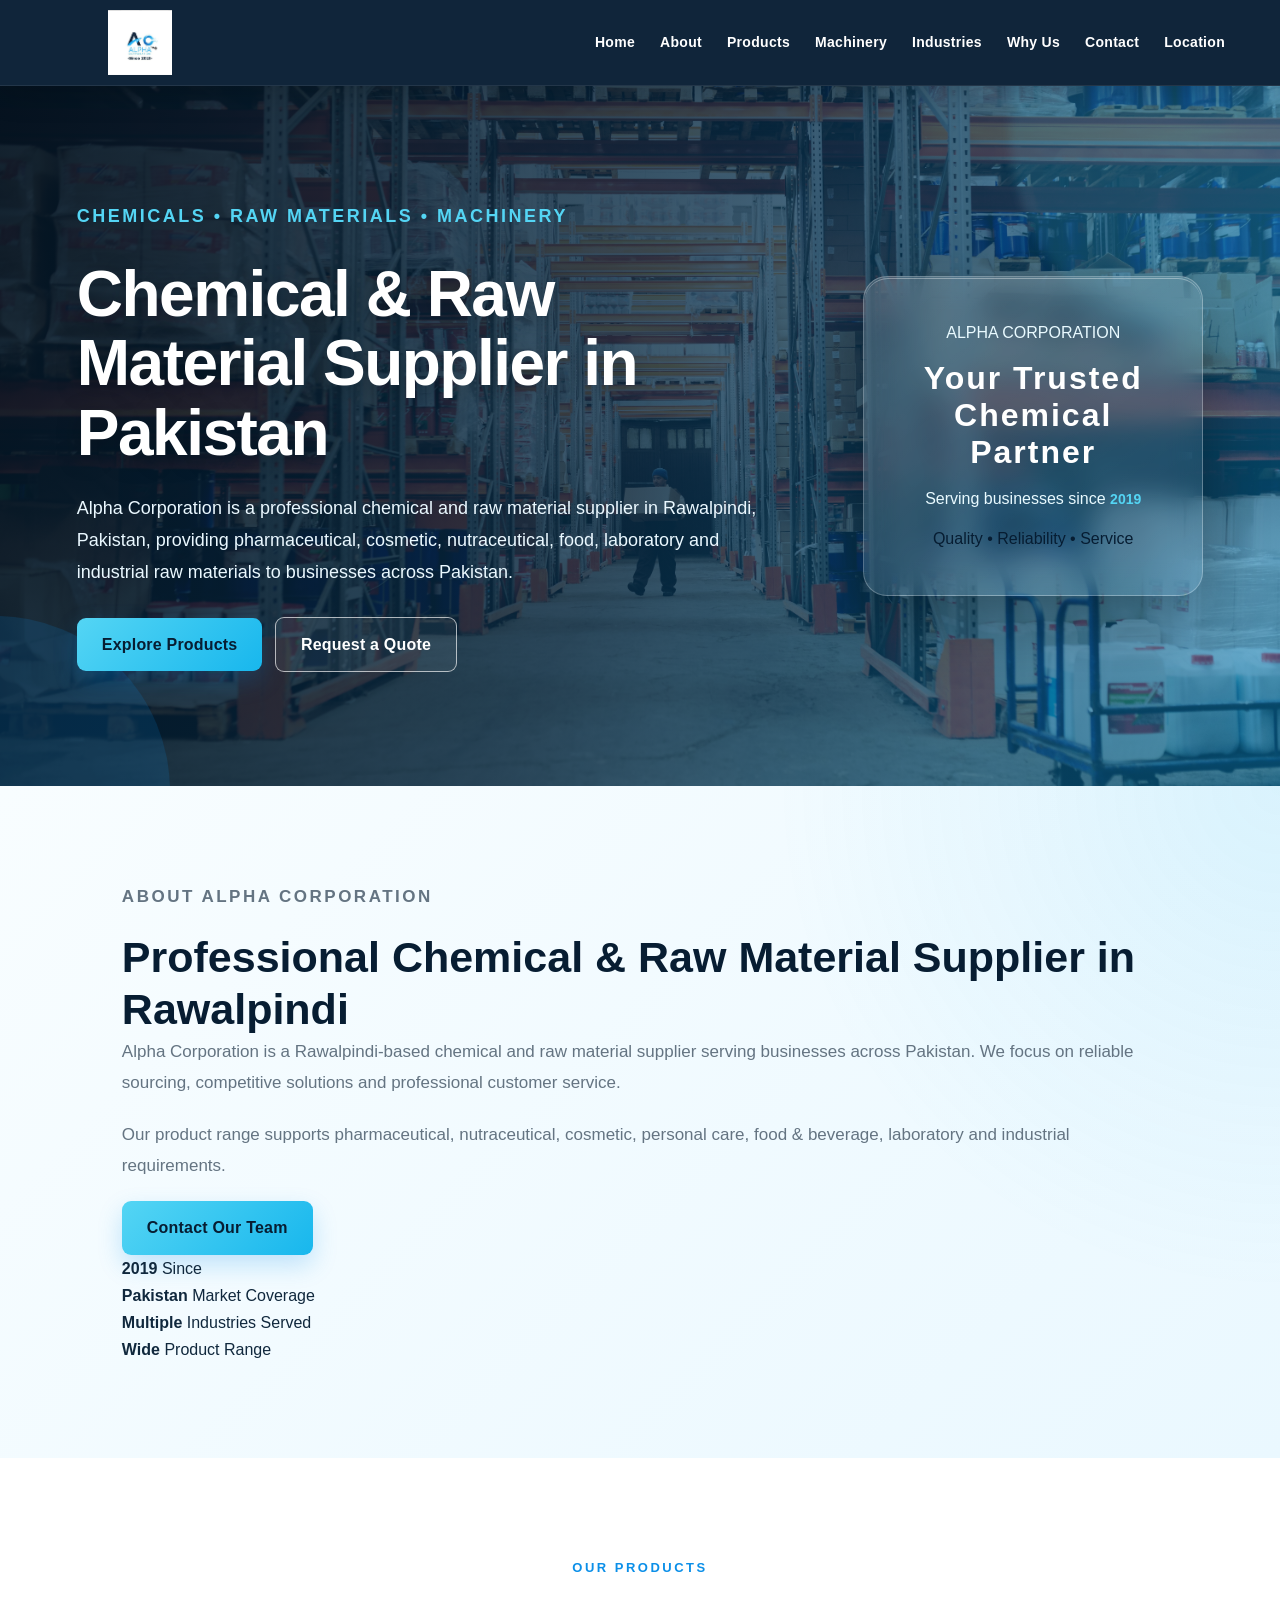
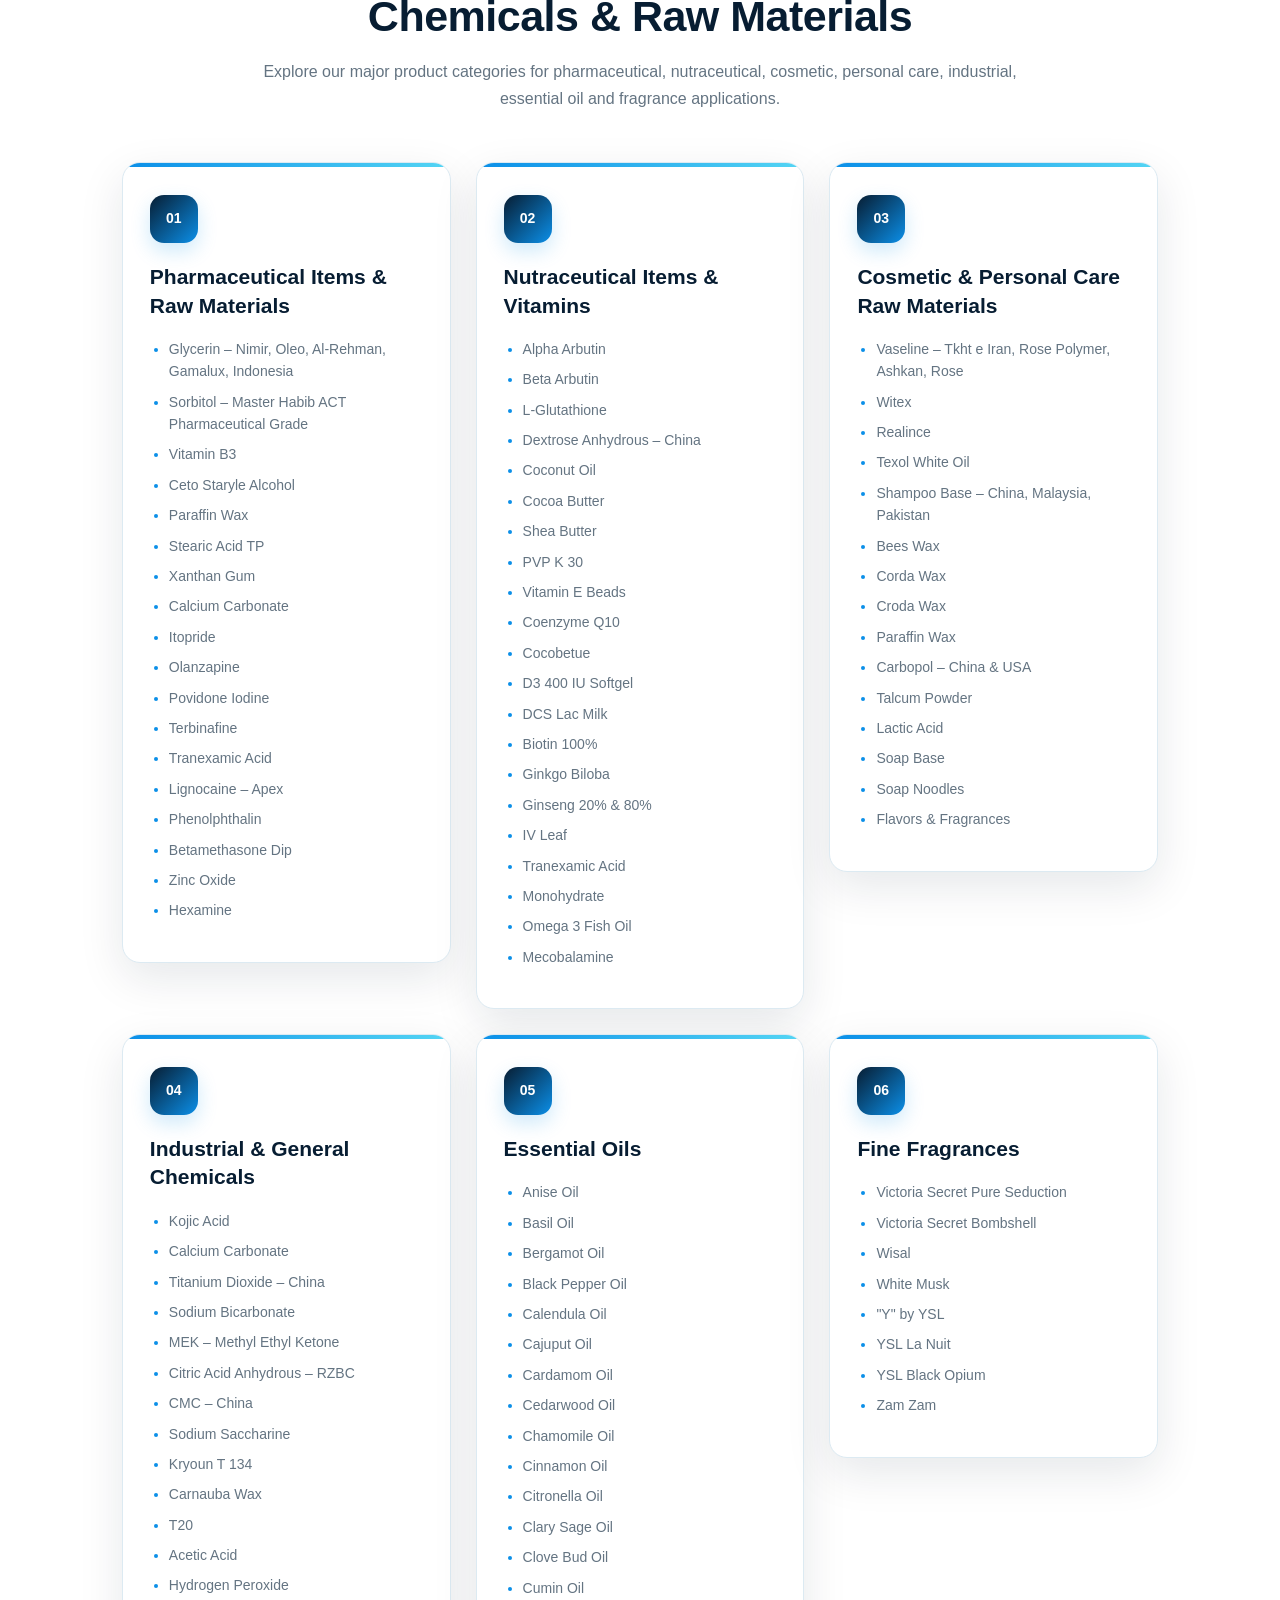
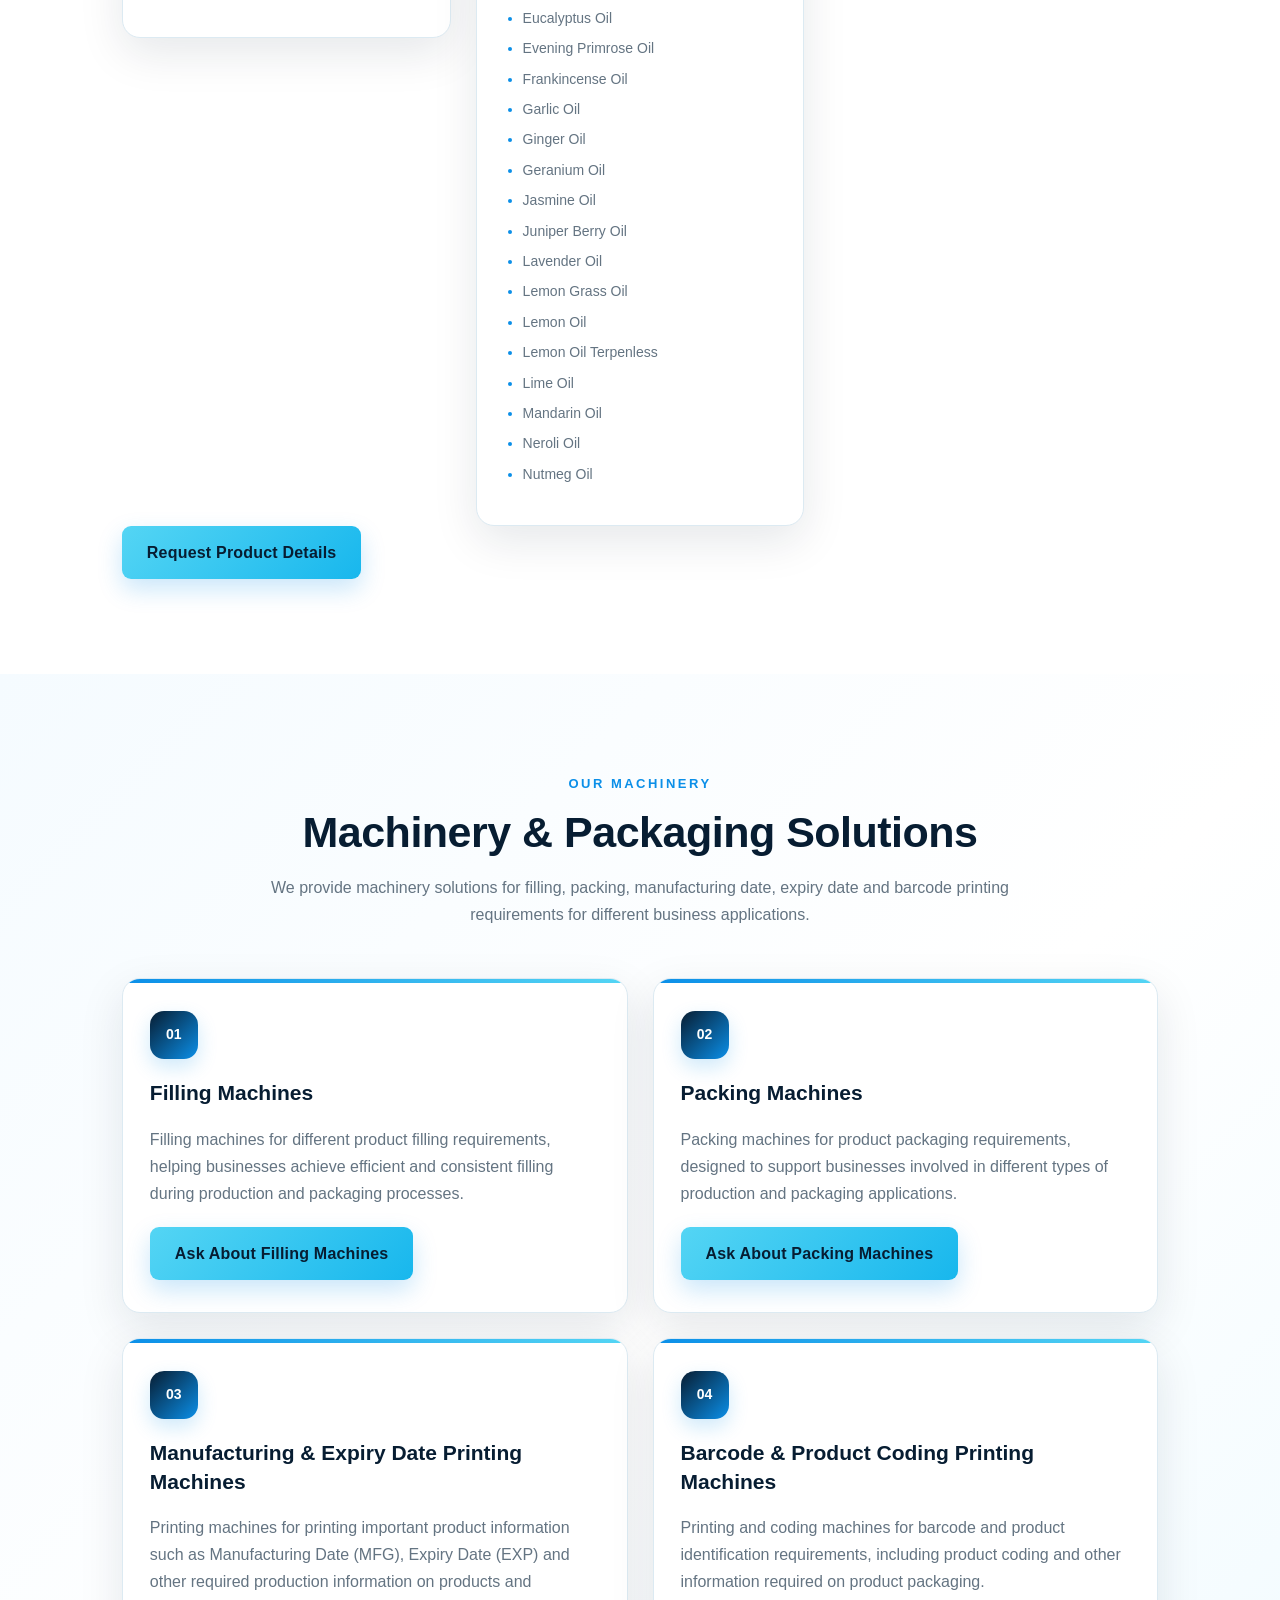
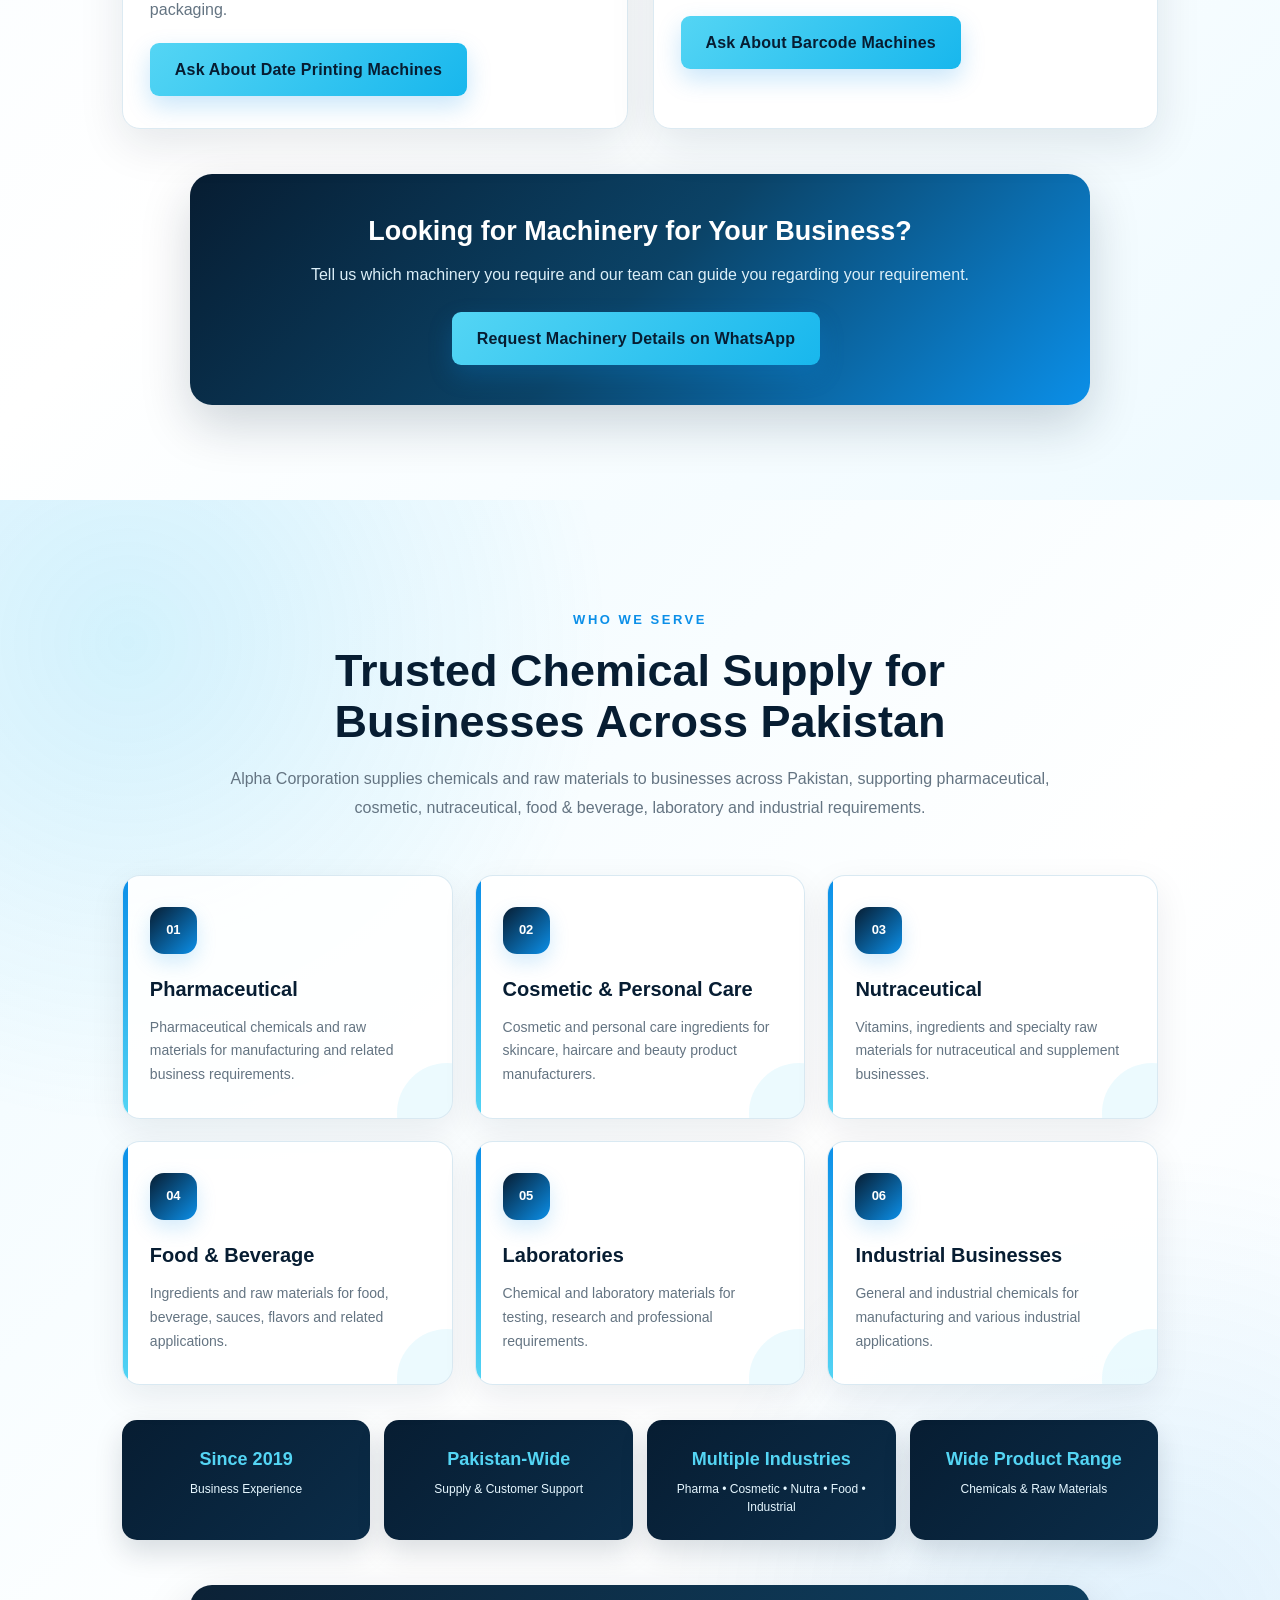
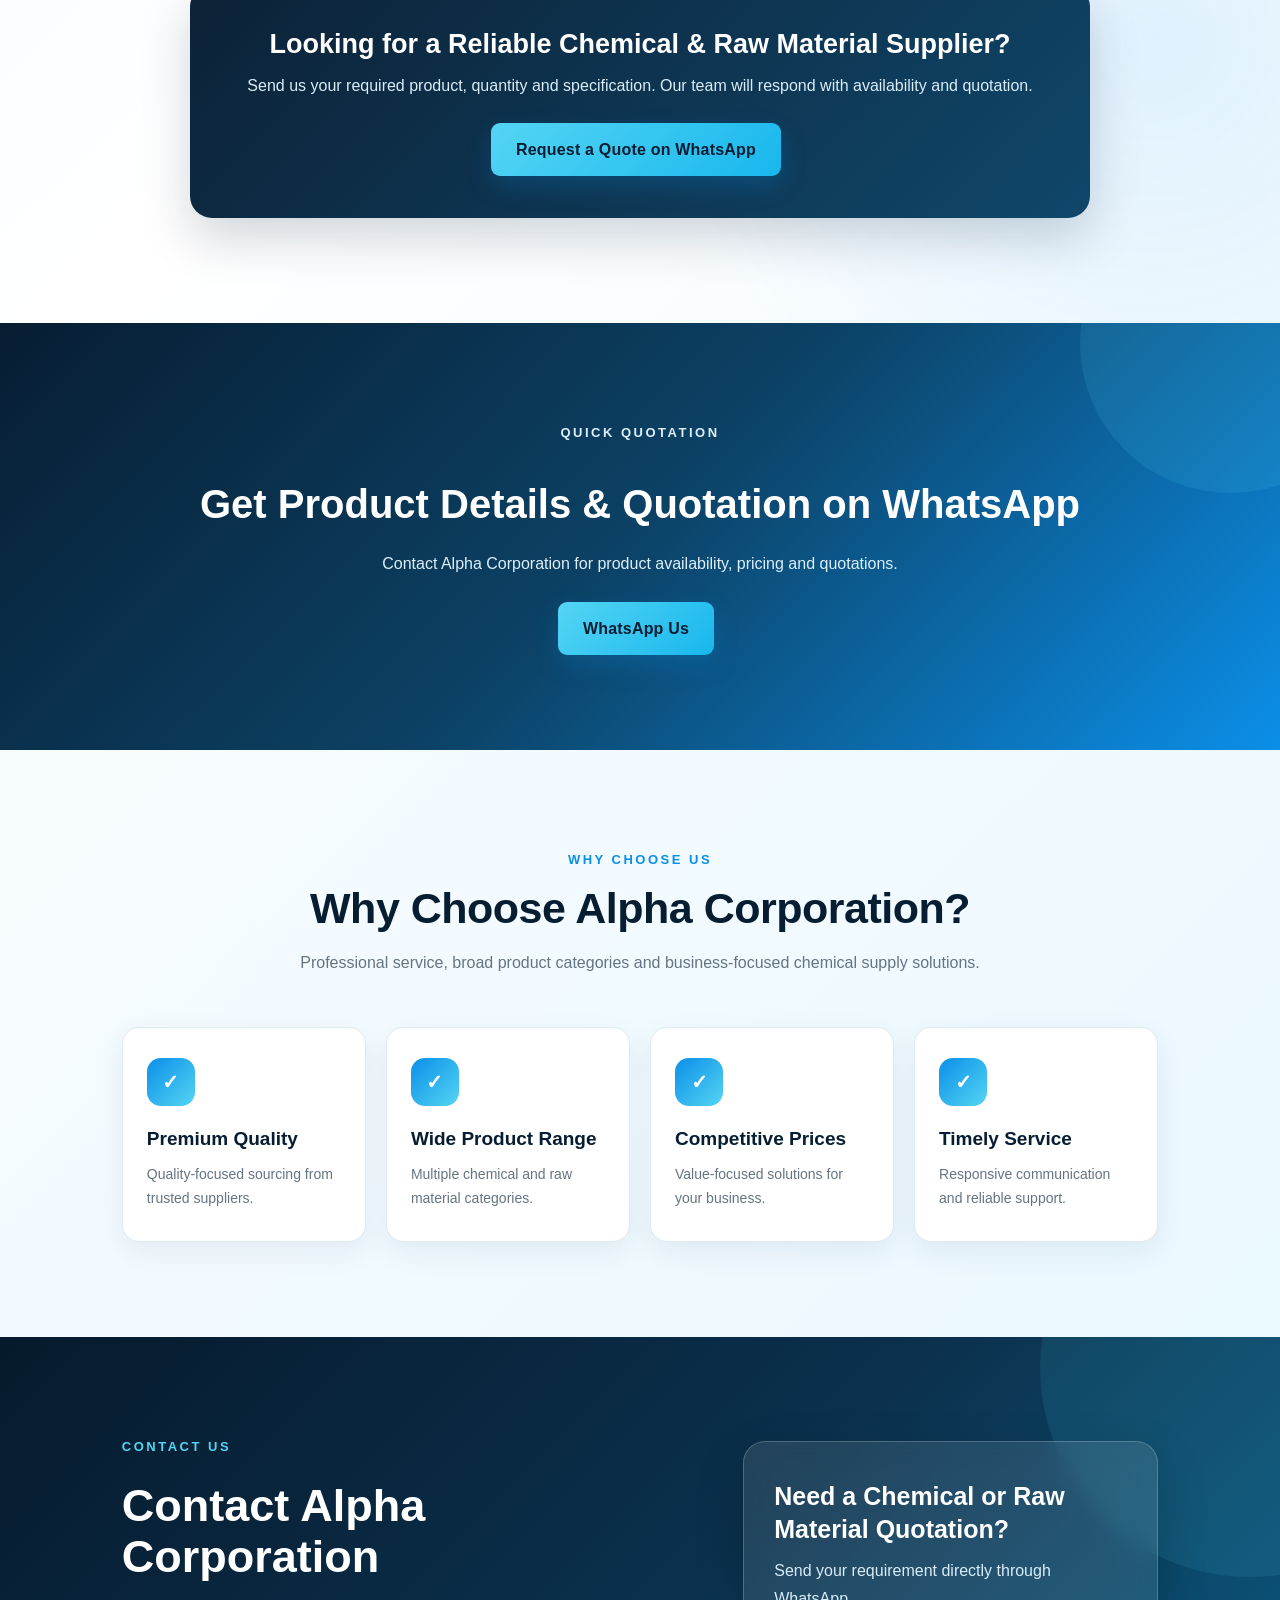
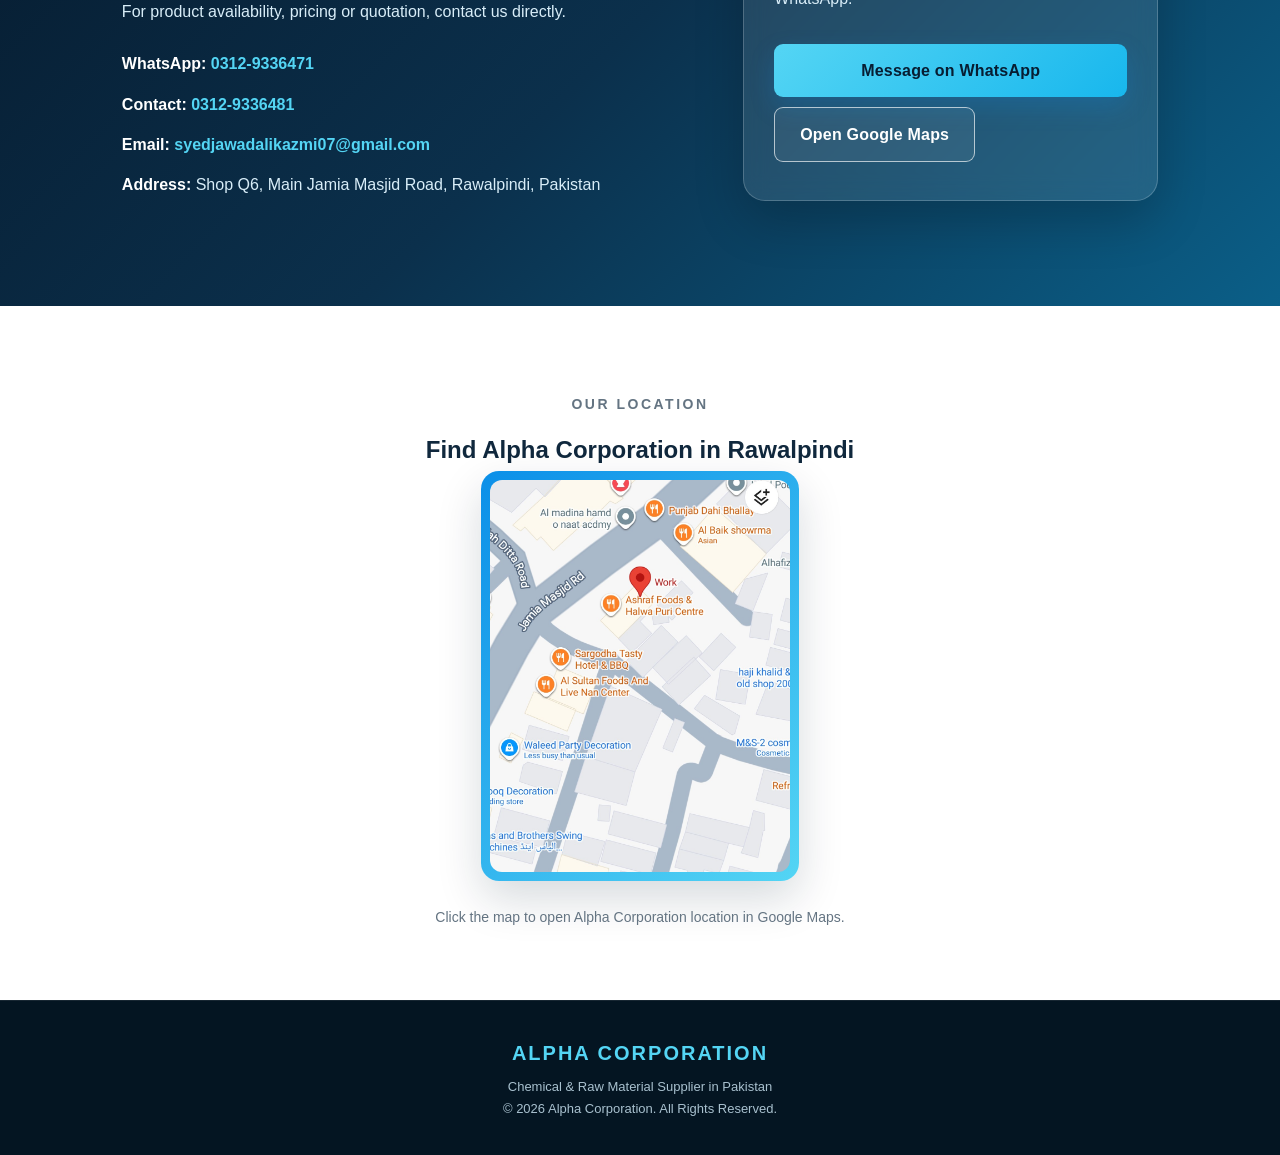
<file: index.html>
<!DOCTYPE html>
<html lang="en">

<head>

<meta charset="UTF-8">

<meta name="viewport" content="width=device-width, initial-scale=1.0">

<title>Alpha Corporation | Chemical & Raw Material Supplier in Pakistan</title>

<meta name="description" content="Alpha Corporation is a professional chemical and raw material supplier in Rawalpindi, Pakistan, serving pharmaceutical, cosmetic, nutraceutical, food, laboratory and industrial businesses across Pakistan.">

<meta name="keywords" content="chemical supplier Pakistan, chemical supplier Rawalpindi, chemical exporter Pakistan, raw material supplier Pakistan, pharmaceutical raw materials Pakistan, cosmetic raw materials Pakistan, nutraceutical raw materials Pakistan, industrial chemicals Pakistan, machinery Pakistan, filling machine, packing machine, date printing machine, barcode printing machine, Alpha Corporation">

<meta name="robots" content="index, follow">

<meta name="author" content="Alpha Corporation">

<meta name="language" content="English">

<meta name="geo.region" content="PK-PB">

<meta name="geo.placename" content="Rawalpindi, Pakistan">

<link rel="canonical" href="https://syedjawadalikazmi334-arch.github.io/Alpha-Corporation-/">

<link rel="stylesheet" href="style.css">


<meta property="og:title" content="Alpha Corporation | Chemical & Raw Material Supplier in Pakistan">

<meta property="og:description" content="Professional chemical and raw material supplier in Rawalpindi, Pakistan for pharmaceutical, cosmetic, nutraceutical, food, laboratory and industrial applications.">

<meta property="og:type" content="website">

<meta property="og:url" content="https://syedjawadalikazmi334-arch.github.io/Alpha-Corporation-/">

<meta property="og:image" content="https://syedjawadalikazmi334-arch.github.io/Alpha-Corporation-/IMG-20250917-WA1735.jpg">


<meta name="twitter:card" content="summary_large_image">

<meta name="twitter:title" content="Alpha Corporation | Chemical & Raw Material Supplier in Pakistan">

<meta name="twitter:description" content="Professional chemical and raw material supplier in Rawalpindi, Pakistan.">

<meta name="twitter:image" content="https://syedjawadalikazmi334-arch.github.io/Alpha-Corporation-/IMG-20250917-WA1735.jpg">


<script type="application/ld+json">
{
  "@context":"https://schema.org",
  "@type":"LocalBusiness",
  "name":"Alpha Corporation",
  "url":"https://syedjawadalikazmi334-arch.github.io/Alpha-Corporation-/",
  "logo":"https://syedjawadalikazmi334-arch.github.io/Alpha-Corporation-/IMG-20250917-WA1735.jpg",
  "image":"https://syedjawadalikazmi334-arch.github.io/Alpha-Corporation-/IMG-20250917-WA1735.jpg",
  "email":"syedjawadalikazmi07@gmail.com",
  "telephone":"+923129336471",
  "address":{
    "@type":"PostalAddress",
    "streetAddress":"Shop Q6, Main Jamia Masjid Road",
    "addressLocality":"Rawalpindi",
    "addressCountry":"PK"
  },
  "areaServed":{
    "@type":"Country",
    "name":"Pakistan"
  },
  "sameAs":[
    "https://maps.app.goo.gl/xp9v2DKht1eU6k8r5"
  ]
}
</script>

</head>


<body>


<!-- ================= HEADER ================= -->

<header>

<div class="nav">

<div class="logo">

<a href="#home" aria-label="Alpha Corporation Home">

<img
src="IMG-20250917-WA1735.jpg"
alt="Alpha Corporation chemical and raw material supplier logo">

</a>

</div>


<nav aria-label="Main navigation">

<a href="#home">Home</a>

<a href="#about">About</a>

<a href="#products">Products</a>

<a href="#machinery">Machinery</a>

<a href="#serve">Industries</a>

<a href="#why">Why Us</a>

<a href="#contact">Contact</a>

<a
href="https://maps.app.goo.gl/xp9v2DKht1eU6k8r5"
target="_blank"
rel="noopener">
Location
</a>

</nav>

</div>

</header>


<main>


<!-- ================= HERO ================= -->

<section id="home" class="hero">

<div class="hero-text">

<p class="tag">
CHEMICALS • RAW MATERIALS • MACHINERY
</p>

<h1>
Chemical & Raw Material Supplier in Pakistan
</h1>

<p>
Alpha Corporation is a professional chemical and raw material supplier
in Rawalpindi, Pakistan, providing pharmaceutical, cosmetic,
nutraceutical, food, laboratory and industrial raw materials
to businesses across Pakistan.
</p>


<div class="hero-buttons">

<a class="btn" href="#products">
Explore Products
</a>


<a
class="btn outline"
href="https://wa.me/923129336471?text=Hello%20Alpha%20Corporation%2C%20I%20would%20like%20to%20request%20a%20quotation.">

Request a Quote

</a>

</div>

</div>


<div class="hero-card">

<p class="hero-card-label">
ALPHA CORPORATION
</p>

<h2>
Your Trusted<br>
Chemical Partner
</h2>

<div class="hero-line"></div>

<p>
Serving businesses since <strong>2019</strong>
</p>

<span>
Quality • Reliability • Service
</span>

</div>

</section>


<!-- ================= ABOUT ================= -->

<section id="about" class="about-section">

<div class="container about-grid">

<div class="about-content">

<p class="tag">
ABOUT ALPHA CORPORATION
</p>

<h2>
Professional Chemical & Raw Material Supplier in Rawalpindi
</h2>

<p>
Alpha Corporation is a Rawalpindi-based chemical and raw material
supplier serving businesses across Pakistan. We focus on reliable
sourcing, competitive solutions and professional customer service.
</p>

<p>
Our product range supports pharmaceutical, nutraceutical, cosmetic,
personal care, food & beverage, laboratory and industrial requirements.
</p>

<a class="btn" href="#contact">
Contact Our Team
</a>

</div>


<div class="about-panel">

<div class="about-stat">
<strong>2019</strong>
<span>Since</span>
</div>

<div class="about-stat">
<strong>Pakistan</strong>
<span>Market Coverage</span>
</div>

<div class="about-stat">
<strong>Multiple</strong>
<span>Industries Served</span>
</div>

<div class="about-stat">
<strong>Wide</strong>
<span>Product Range</span>
</div>

</div>

</div>

</section>


<!-- ================= PRODUCTS ================= -->

<section id="products" class="products-section">

<div class="container">


<div class="heading">

<p class="tag">
OUR PRODUCTS
</p>

<h2>
Chemicals & Raw Materials
</h2>

<p>
Explore our major product categories for pharmaceutical,
nutraceutical, cosmetic, personal care, industrial,
essential oil and fragrance applications.
</p>

</div>


<div class="cards">


<!-- PHARMACEUTICAL -->

<div class="card">

<div class="number">01</div>

<h3>
Pharmaceutical Items & Raw Materials
</h3>

<ul>

<li>Glycerin – Nimir, Oleo, Al-Rehman, Gamalux, Indonesia</li>

<li>Sorbitol – Master Habib ACT Pharmaceutical Grade</li>

<li>Vitamin B3</li>

<li>Ceto Staryle Alcohol</li>

<li>Paraffin Wax</li>

<li>Stearic Acid TP</li>

<li>Xanthan Gum</li>

<li>Calcium Carbonate</li>

<li>Itopride</li>

<li>Olanzapine</li>

<li>Povidone Iodine</li>

<li>Terbinafine</li>

<li>Tranexamic Acid</li>

<li>Lignocaine – Apex</li>

<li>Phenolphthalin</li>

<li>Betamethasone Dip</li>

<li>Zinc Oxide</li>

<li>Hexamine</li>

</ul>

</div>


<!-- NUTRACEUTICAL -->

<div class="card">

<div class="number">02</div>

<h3>
Nutraceutical Items & Vitamins
</h3>

<ul>

<li>Alpha Arbutin</li>

<li>Beta Arbutin</li>

<li>L-Glutathione</li>

<li>Dextrose Anhydrous – China</li>

<li>Coconut Oil</li>

<li>Cocoa Butter</li>

<li>Shea Butter</li>

<li>PVP K 30</li>

<li>Vitamin E Beads</li>

<li>Coenzyme Q10</li>

<li>Cocobetue</li>

<li>D3 400 IU Softgel</li>

<li>DCS Lac Milk</li>

<li>Biotin 100%</li>

<li>Ginkgo Biloba</li>

<li>Ginseng 20% & 80%</li>

<li>IV Leaf</li>

<li>Tranexamic Acid</li>

<li>Monohydrate</li>

<li>Omega 3 Fish Oil</li>

<li>Mecobalamine</li>

</ul>

</div>


<!-- COSMETIC -->

<div class="card">

<div class="number">03</div>

<h3>
Cosmetic & Personal Care Raw Materials
</h3>

<ul>

<li>Vaseline – Tkht e Iran, Rose Polymer, Ashkan, Rose</li>

<li>Witex</li>

<li>Realince</li>

<li>Texol White Oil</li>

<li>Shampoo Base – China, Malaysia, Pakistan</li>

<li>Bees Wax</li>

<li>Corda Wax</li>

<li>Croda Wax</li>

<li>Paraffin Wax</li>

<li>Carbopol – China & USA</li>

<li>Talcum Powder</li>

<li>Lactic Acid</li>

<li>Soap Base</li>

<li>Soap Noodles</li>

<li>Flavors & Fragrances</li>

</ul>

</div>


<!-- INDUSTRIAL -->

<div class="card">

<div class="number">04</div>

<h3>
Industrial & General Chemicals
</h3>

<ul>

<li>Kojic Acid</li>

<li>Calcium Carbonate</li>

<li>Titanium Dioxide – China</li>

<li>Sodium Bicarbonate</li>

<li>MEK – Methyl Ethyl Ketone</li>

<li>Citric Acid Anhydrous – RZBC</li>

<li>CMC – China</li>

<li>Sodium Saccharine</li>

<li>Kryoun T 134</li>

<li>Carnauba Wax</li>

<li>T20</li>

<li>Acetic Acid</li>

<li>Hydrogen Peroxide</li>

</ul>

</div>


<!-- ESSENTIAL OILS -->

<div class="card">

<div class="number">05</div>

<h3>
Essential Oils
</h3>

<ul>

<li>Anise Oil</li>

<li>Basil Oil</li>

<li>Bergamot Oil</li>

<li>Black Pepper Oil</li>

<li>Calendula Oil</li>

<li>Cajuput Oil</li>

<li>Cardamom Oil</li>

<li>Cedarwood Oil</li>

<li>Chamomile Oil</li>

<li>Cinnamon Oil</li>

<li>Citronella Oil</li>

<li>Clary Sage Oil</li>

<li>Clove Bud Oil</li>

<li>Cumin Oil</li>

<li>Eucalyptus Oil</li>

<li>Evening Primrose Oil</li>

<li>Frankincense Oil</li>

<li>Garlic Oil</li>

<li>Ginger Oil</li>

<li>Geranium Oil</li>

<li>Jasmine Oil</li>

<li>Juniper Berry Oil</li>

<li>Lavender Oil</li>

<li>Lemon Grass Oil</li>

<li>Lemon Oil</li>

<li>Lemon Oil Terpenless</li>

<li>Lime Oil</li>

<li>Mandarin Oil</li>

<li>Neroli Oil</li>

<li>Nutmeg Oil</li>

</ul>

</div>


<!-- FRAGRANCES -->

<div class="card">

<div class="number">06</div>

<h3>
Fine Fragrances
</h3>

<ul>

<li>Victoria Secret Pure Seduction</li>

<li>Victoria Secret Bombshell</li>

<li>Wisal</li>

<li>White Musk</li>

<li>"Y" by YSL</li>

<li>YSL La Nuit</li>

<li>YSL Black Opium</li>

<li>Zam Zam</li>

</ul>

</div>


</div>


<div class="section-cta">

<a
class="btn"
href="https://wa.me/923129336471?text=Hello%20Alpha%20Corporation%2C%20I%20would%20like%20to%20know%20about%20your%20product%20list.">

Request Product Details

</a>

</div>

</div>

</section>


<!-- =========================================================
     MACHINERY SECTION
     ========================================================= -->

<section
id="machinery"
style="
background:
linear-gradient(135deg,#f5fbff,#ffffff,#eefaff);
padding:95px 6%;
">

<div class="container">


<div class="heading">

<p class="tag">
OUR MACHINERY
</p>

<h2>
Machinery & Packaging Solutions
</h2>

<p>
We provide machinery solutions for filling, packing,
manufacturing date, expiry date and barcode printing
requirements for different business applications.
</p>

</div>


<div
style="
max-width:1150px;
margin:auto;
display:grid;
grid-template-columns:repeat(2,1fr);
gap:25px;
">


<!-- FILLING MACHINE -->

<div class="card">

<div class="number">
01
</div>

<h3>
Filling Machines
</h3>

<p>
Filling machines for different product filling requirements,
helping businesses achieve efficient and consistent filling
during production and packaging processes.
</p>

<a
class="btn"
style="margin-top:20px;"
href="https://wa.me/923129336471?text=Hello%20Alpha%20Corporation%2C%20I%20am%20interested%20in%20Filling%20Machines.">

Ask About Filling Machines

</a>

</div>


<!-- PACKING MACHINE -->

<div class="card">

<div class="number">
02
</div>

<h3>
Packing Machines
</h3>

<p>
Packing machines for product packaging requirements,
designed to support businesses involved in different
types of production and packaging applications.
</p>

<a
class="btn"
style="margin-top:20px;"
href="https://wa.me/923129336471?text=Hello%20Alpha%20Corporation%2C%20I%20am%20interested%20in%20Packing%20Machines.">

Ask About Packing Machines

</a>

</div>


<!-- DATE PRINTING MACHINE -->

<div class="card">

<div class="number">
03
</div>

<h3>
Manufacturing & Expiry Date Printing Machines
</h3>

<p>
Printing machines for printing important product information
such as Manufacturing Date (MFG), Expiry Date (EXP) and
other required production information on products and packaging.
</p>

<a
class="btn"
style="margin-top:20px;"
href="https://wa.me/923129336471?text=Hello%20Alpha%20Corporation%2C%20I%20am%20interested%20in%20Manufacturing%20Date%20and%20Expiry%20Date%20Printing%20Machines.">

Ask About Date Printing Machines

</a>

</div>


<!-- BARCODE PRINTING MACHINE -->

<div class="card">

<div class="number">
04
</div>

<h3>
Barcode & Product Coding Printing Machines
</h3>

<p>
Printing and coding machines for barcode and product
identification requirements, including product coding
and other information required on product packaging.
</p>

<a
class="btn"
style="margin-top:20px;"
href="https://wa.me/923129336471?text=Hello%20Alpha%20Corporation%2C%20I%20am%20interested%20in%20Barcode%20and%20Product%20Coding%20Printing%20Machines.">

Ask About Barcode Machines

</a>

</div>


</div>


<div
style="
max-width:900px;
margin:45px auto 0;
padding:40px 30px;
text-align:center;
border-radius:22px;
background:linear-gradient(135deg,#071d32,#0b4367,#0b8fe8);
box-shadow:0 20px 50px rgba(7,29,50,.18);
color:#ffffff;
">

<h3
style="
font-size:27px;
line-height:1.3;
margin-bottom:12px;
">

Looking for Machinery for Your Business?

</h3>

<p
style="
color:#dceff8;
margin-bottom:24px;
">

Tell us which machinery you require and our team
can guide you regarding your requirement.

</p>

<a
class="btn"
href="https://wa.me/923129336471?text=Hello%20Alpha%20Corporation%2C%20I%20am%20looking%20for%20machinery%20for%20my%20business.%20Please%20share%20the%20available%20options.">

Request Machinery Details on WhatsApp

</a>

</div>


</div>

</section>


<!-- ================= WHO WE SERVE ================= -->

<section
id="serve"
class="customers-section"
aria-label="Businesses and Industries We Serve">

<div class="container">


<div class="customers-heading">

<p class="tag">
WHO WE SERVE
</p>

<h2>
Trusted Chemical Supply for Businesses Across Pakistan
</h2>

<p>
Alpha Corporation supplies chemicals and raw materials to businesses
across Pakistan, supporting pharmaceutical, cosmetic, nutraceutical,
food & beverage, laboratory and industrial requirements.
</p>

</div>


<div class="customer-grid">


<div class="customer-box">

<span class="customer-icon">01</span>

<h3>
Pharmaceutical
</h3>

<p>
Pharmaceutical chemicals and raw materials for manufacturing
and related business requirements.
</p>

</div>


<div class="customer-box">

<span class="customer-icon">02</span>

<h3>
Cosmetic & Personal Care
</h3>

<p>
Cosmetic and personal care ingredients for skincare,
haircare and beauty product manufacturers.
</p>

</div>


<div class="customer-box">

<span class="customer-icon">03</span>

<h3>
Nutraceutical
</h3>

<p>
Vitamins, ingredients and specialty raw materials
for nutraceutical and supplement businesses.
</p>

</div>


<div class="customer-box">

<span class="customer-icon">04</span>

<h3>
Food & Beverage
</h3>

<p>
Ingredients and raw materials for food, beverage,
sauces, flavors and related applications.
</p>

</div>


<div class="customer-box">

<span class="customer-icon">05</span>

<h3>
Laboratories
</h3>

<p>
Chemical and laboratory materials for testing,
research and professional requirements.
</p>

</div>


<div class="customer-box">

<span class="customer-icon">06</span>

<h3>
Industrial Businesses
</h3>

<p>
General and industrial chemicals for manufacturing
and various industrial applications.
</p>

</div>


</div>


<div class="customer-highlight">


<div>

<strong>
Since 2019
</strong>

<span>
Business Experience
</span>

</div>


<div>

<strong>
Pakistan-Wide
</strong>

<span>
Supply & Customer Support
</span>

</div>


<div>

<strong>
Multiple Industries
</strong>

<span>
Pharma • Cosmetic • Nutra • Food • Industrial
</span>

</div>


<div>

<strong>
Wide Product Range
</strong>

<span>
Chemicals & Raw Materials
</span>

</div>


</div>


<div class="customer-cta">

<h3>
Looking for a Reliable Chemical & Raw Material Supplier?
</h3>

<p>
Send us your required product, quantity and specification.
Our team will respond with availability and quotation.
</p>

<a
class="btn"
href="https://wa.me/923129336471?text=Hello%20Alpha%20Corporation%2C%20I%20would%20like%20to%20ask%20about%20a%20chemical%20or%20raw%20material.">

Request a Quote on WhatsApp

</a>

</div>


</div>

</section>


<!-- ================= WHATSAPP ================= -->

<section
id="product-whatsapp"
class="product-whatsapp">

<div class="container">

<p class="tag">
QUICK QUOTATION
</p>

<h2>
Get Product Details & Quotation on WhatsApp
</h2>

<p>
Contact Alpha Corporation for product availability,
pricing and quotations.
</p>

<a
class="btn"
href="https://wa.me/923129336471?text=Hello%20Alpha%20Corporation%2C%20I%20want%20information%20about%20your%20products.">

WhatsApp Us

</a>

</div>

</section>


<!-- ================= WHY US ================= -->

<section
id="why"
class="why-section">

<div class="container">


<div class="heading">

<p class="tag">
WHY CHOOSE US
</p>

<h2>
Why Choose Alpha Corporation?
</h2>

<p>
Professional service, broad product categories and
business-focused chemical supply solutions.
</p>

</div>


<div class="features">


<div>

<b>✓</b>

<h3>
Premium Quality
</h3>

<p>
Quality-focused sourcing from trusted suppliers.
</p>

</div>


<div>

<b>✓</b>

<h3>
Wide Product Range
</h3>

<p>
Multiple chemical and raw material categories.
</p>

</div>


<div>

<b>✓</b>

<h3>
Competitive Prices
</h3>

<p>
Value-focused solutions for your business.
</p>

</div>


<div>

<b>✓</b>

<h3>
Timely Service
</h3>

<p>
Responsive communication and reliable support.
</p>

</div>


</div>

</div>

</section>


<!-- ================= CONTACT ================= -->

<section
id="contact"
class="contact">

<div class="container contact-grid">


<div>

<p class="tag">
CONTACT US
</p>

<h2>
Contact Alpha Corporation
</h2>

<p>
For product availability, pricing or quotation,
contact us directly.
</p>


<div class="details">


<p>

<b>
WhatsApp:
</b>

<a href="https://wa.me/923129336471">
0312-9336471
</a>

</p>


<p>

<b>
Contact:
</b>

<a href="tel:+923129336481">
0312-9336481
</a>

</p>


<p>

<b>
Email:
</b>

<a href="mailto:syedjawadalikazmi07@gmail.com">
syedjawadalikazmi07@gmail.com
</a>

</p>


<p>

<b>
Address:
</b>

Shop Q6, Main Jamia Masjid Road,
Rawalpindi, Pakistan

</p>


</div>

</div>


<div class="quote">


<h3>
Need a Chemical or Raw Material Quotation?
</h3>

<p>
Send your requirement directly through WhatsApp.
</p>


<a
class="btn full"
href="https://wa.me/923129336471?text=Hello%20Alpha%20Corporation%2C%20I%20would%20like%20to%20request%20a%20quotation.">

Message on WhatsApp

</a>


<a
class="btn outline"
href="https://maps.app.goo.gl/xp9v2DKht1eU6k8r5"
target="_blank"
rel="noopener">

Open Google Maps

</a>


</div>


</div>

</section>


<!-- ================= LOCATION ================= -->

<section
class="location-map-bottom"
aria-label="Alpha Corporation Location">

<p class="tag">
OUR LOCATION
</p>

<h2>
Find Alpha Corporation in Rawalpindi
</h2>


<a
href="https://maps.app.goo.gl/xp9v2DKht1eU6k8r5"
target="_blank"
rel="noopener">

<img
src="LocationMap.jpg"
alt="Alpha Corporation location map in Rawalpindi Pakistan">

</a>


<p>
Click the map to open Alpha Corporation location in Google Maps.
</p>

</section>


</main>


<!-- ================= FOOTER ================= -->

<footer>

<div class="container">

<strong>
ALPHA CORPORATION
</strong>

<p>
Chemical & Raw Material Supplier in Pakistan
</p>

<p>
© 2026 Alpha Corporation. All Rights Reserved.
</p>

</div>

</footer>


</body>

  </html>
</file>
<file: style.css>
/* =========================================================
   ALPHA CORPORATION
   PREMIUM CORPORATE WEBSITE CSS
   ========================================================= */

:root {
  --navy: #071d32;
  --navy-2: #0b2d49;
  --blue: #0b8fe8;
  --blue-2: #18b7ed;
  --cyan: #54d5f4;
  --sky: #eefaff;
  --white: #ffffff;
  --dark: #10283d;
  --gray: #647482;
  --light-gray: #f5f9fc;
  --border: #dceaf2;
  --shadow: 0 15px 45px rgba(7, 29, 50, 0.10);
  --shadow-hover: 0 22px 55px rgba(7, 29, 50, 0.17);
  --radius: 18px;
}

/* =========================================================
   RESET
   ========================================================= */

* {
  margin: 0;
  padding: 0;
  box-sizing: border-box;
}

html {
  scroll-behavior: smooth;
  scroll-padding-top: 90px;
}

body {
  font-family: Arial, Helvetica, sans-serif;
  background: #ffffff;
  color: var(--dark);
  line-height: 1.7;
  overflow-x: hidden;
}

img {
  max-width: 100%;
}

a {
  transition: all 0.3s ease;
}

.container {
  width: min(1150px, 92%);
  margin: 0 auto;
}

section {
  padding: 95px 6%;
}

/* =========================================================
   HEADER
   ========================================================= */

header {
  position: sticky;
  top: 0;
  z-index: 9999;
  background: rgba(7, 29, 50, 0.96);
  backdrop-filter: blur(14px);
  -webkit-backdrop-filter: blur(14px);
  border-bottom: 1px solid rgba(255, 255, 255, 0.08);
  box-shadow: 0 8px 30px rgba(0, 0, 0, 0.18);
}

.nav {
  width: min(1200px, 94%);
  min-height: 82px;
  margin: auto;
  padding: 10px 15px;
  display: flex;
  align-items: center;
  justify-content: space-between;
  gap: 25px;
}

.logo {
  display: flex;
  align-items: center;
  flex-shrink: 0;
}

.logo a {
  display: flex;
  align-items: center;
}

.logo img {
  width: 170px;
  max-height: 65px;
  height: auto;
  object-fit: contain;
  display: block;
}

nav {
  display: flex;
  align-items: center;
  justify-content: flex-end;
  gap: 25px;
  flex-wrap: wrap;
}

nav a {
  position: relative;
  color: #ffffff;
  text-decoration: none;
  font-size: 14px;
  font-weight: 700;
  letter-spacing: 0.3px;
  padding: 8px 0;
}

nav a::after {
  content: "";
  position: absolute;
  left: 0;
  bottom: 0;
  width: 0;
  height: 2px;
  background: var(--cyan);
  transition: width 0.3s ease;
}

nav a:hover {
  color: var(--cyan);
}

nav a:hover::after {
  width: 100%;
}

/* =========================================================
   TAG / SECTION HEADINGS
   ========================================================= */

.tag {
  display: inline-block;
  color: var(--blue);
  font-size: 13px;
  font-weight: 800;
  letter-spacing: 2.5px;
  text-transform: uppercase;
  margin-bottom: 13px;
}

.heading {
  max-width: 820px;
  margin: 0 auto 50px;
  text-align: center;
}

.heading h2 {
  color: var(--navy);
  font-size: clamp(30px, 4vw, 43px);
  line-height: 1.15;
  margin-bottom: 16px;
  letter-spacing: -0.5px;
}

.heading p:not(.tag) {
  color: var(--gray);
  max-width: 760px;
  margin: auto;
  font-size: 16px;
}

/* =========================================================
   BUTTONS
   ========================================================= */

.btn,
.whatsapp {
  display: inline-flex;
  align-items: center;
  justify-content: center;
  min-height: 50px;
  padding: 13px 25px;
  border-radius: 9px;
  text-decoration: none;
  font-weight: 800;
  letter-spacing: 0.2px;
  transition: all 0.3s ease;
}

.btn {
  color: var(--navy);
  background: linear-gradient(
    135deg,
    var(--cyan),
    var(--blue-2)
  );
  box-shadow: 0 10px 25px rgba(11, 143, 232, 0.22);
  margin-right: 8px;
}

.btn:hover {
  transform: translateY(-4px);
  box-shadow: 0 16px 32px rgba(11, 143, 232, 0.30);
}

.btn.outline {
  color: #ffffff;
  background: rgba(255, 255, 255, 0.06);
  border: 1px solid rgba(255, 255, 255, 0.65);
  box-shadow: none;
}

.btn.outline:hover {
  color: #071d32;
  background: #ffffff;
  color: var(--navy);
}

.btn.full {
  width: 100%;
  margin-right: 0;
}

.whatsapp {
  background: linear-gradient(
    135deg,
    var(--blue),
    var(--blue-2)
  );
  color: #ffffff;
}

.whatsapp:hover {
  transform: translateY(-3px);
}

/* =========================================================
   HERO
   ========================================================= */

.hero {
  position: relative;
  min-height: 700px;
  padding: 100px 6%;
  display: flex;
  align-items: center;
  justify-content: space-between;
  gap: 65px;
  overflow: hidden;
  color: #ffffff;

  background-image:
    linear-gradient(
      110deg,
      rgba(4, 20, 34, 0.92),
      rgba(7, 45, 73, 0.78),
      rgba(10, 130, 190, 0.55)
    ),
    url("./pexels-tiger-lily-4483774.jpg");

  background-size: cover;
  color: #071d32 !important;
  background-repeat: no-repeat;
}

.hero::before {
  content: "";
  position: absolute;
  width: 450px;
  height: 450px;
  right: -180px;
  top: -180px;
  border-radius: 50%;
  background: rgba(84, 213, 244, 0.12);
  filter: blur(5px);
}

.hero::after {
  content: "";
  position: absolute;
  width: 350px;
  height: 350px;
  left: -180px;
  bottom: -180px;
  border-radius: 50%;
  background: rgba(11, 143, 232, 0.15);
}

.hero > * {
  position: relative;
  z-index: 2;
}

.hero-text {
  width: min(700px, 100%);
}

.hero .tag {
  color: var(--cyan);
}

.hero h1 {
  max-width: 760px;
  font-size: clamp(42px, 5vw, 68px);
  line-height: 1.08;
  letter-spacing: -1.5px;
  margin-bottom: 24px;
  color: #ffffff;
  text-shadow: 0 5px 25px rgba(0, 0, 0, 0.28);
}

.hero p {
  max-width: 680px;
  color: #eaf8ff;
  font-size: 18px;
  line-height: 1.8;
  margin-bottom: 28px;
}

.hero-card {
  position: relative;
  width: 340px;
  min-width: 300px;
  padding: 42px 30px;
  border-radius: 24px;
  text-align: center;

  background: linear-gradient(
    145deg,
    rgba(255, 255, 255, 0.16),
    rgba(255, 255, 255, 0.05)
  );

  border: 1px solid rgba(255, 255, 255, 0.25);
  box-shadow: 0 25px 65px rgba(0, 0, 0, 0.30);

  backdrop-filter: blur(15px);
  -webkit-backdrop-filter: blur(15px);
}

.hero-card::before {
  content: "";
  position: absolute;
  inset: 1px;
  border-radius: 23px;
  border-top: 1px solid rgba(255, 255, 255, 0.35);
  pointer-events: none;
}

.hero-card h2 {
  color: #ffffff;
  font-size: 32px;
  line-height: 1.15;
  letter-spacing: 2px;
  margin-bottom: 14px;
}

.hero-card p {
  margin: 0 0 12px;
  font-size: 16px;
  color: #e9faff;
}

.hero-card strong {
  color: var(--cyan);
  font-size: 14px;
}

/* =========================================================
   ABOUT
   ========================================================= */

#about {
  background:
    radial-gradient(
      circle at top right,
      rgba(24, 183, 237, 0.10),
      transparent 35%
    ),
    linear-gradient(135deg, #f8fdff, #eaf8ff);
}

#about .container.about {
  display: grid;
  grid-template-columns: 0.9fr 1.1fr;
  gap: 70px;
  align-items: center;
}

#about .container.about > div:first-child {
  position: relative;
  padding: 40px;
  border-radius: 22px;
  background: linear-gradient(
    145deg,
    var(--navy),
    var(--navy-2)
  );
  box-shadow: var(--shadow);
  overflow: hidden;
}

#about .container.about > div:first-child::after {
  content: "";
  position: absolute;
  width: 180px;
  height: 180px;
  right: -70px;
  bottom: -70px;
  border-radius: 50%;
  background: rgba(84, 213, 244, 0.13);
}

#about .container.about > div:first-child .tag {
  color: var(--cyan);
}

#about h2 {
  position: relative;
  z-index: 1;
  color: #ffffff;
  font-size: clamp(30px, 4vw, 43px);
  line-height: 1.2;
}

#about .container.about > div:last-child {
  padding: 10px;
}

#about p {
  color: var(--gray);
  font-size: 17px;
  line-height: 1.85;
  margin-bottom: 20px;
}

/* =========================================================
   PRODUCTS
   ========================================================= */

#products {
  background: #ffffff;
}

#products .cards {
  max-width: 1150px;
  margin: auto;
  display: grid;
  grid-template-columns: repeat(3, 1fr);
  gap: 25px;
  align-items: start;
}

.card {
  position: relative;
  padding: 32px 27px;
  background: #ffffff;
  border: 1px solid var(--border);
  border-radius: var(--radius);
  box-shadow: var(--shadow);
  transition: all 0.35s ease;
  overflow: hidden;
}

.card::before {
  content: "";
  position: absolute;
  left: 0;
  top: 0;
  width: 100%;
  height: 4px;
  background: linear-gradient(
    90deg,
    var(--blue),
    var(--cyan)
  );
}

.card:hover {
  transform: translateY(-8px);
  box-shadow: var(--shadow-hover);
  border-color: rgba(11, 143, 232, 0.25);
}

.number {
  width: 48px;
  height: 48px;
  display: flex;
  align-items: center;
  justify-content: center;
  margin-bottom: 20px;
  border-radius: 14px;

  background: linear-gradient(
    135deg,
    var(--navy),
    var(--blue)
  );

  color: #ffffff;
  font-size: 14px;
  font-weight: 800;
  box-shadow: 0 8px 20px rgba(11, 143, 232, 0.20);
}

.card h3 {
  color: var(--navy);
  font-size: 21px;
  line-height: 1.35;
  margin-bottom: 18px;
}

.card p,
.card li {
  color: var(--gray);
}

.card ul {
  padding-left: 19px;
}

.card li {
  margin-bottom: 8px;
  font-size: 14px;
  line-height: 1.6;
}

.card li::marker {
  color: var(--blue);
}

/* =========================================================
   WHO WE SERVE
   ========================================================= */

.customers-section {
  position: relative;
  background:
    radial-gradient(
      circle at 10% 10%,
      rgba(24, 183, 237, 0.14),
      transparent 28%
    ),
    radial-gradient(
      circle at 90% 80%,
      rgba(11, 143, 232, 0.10),
      transparent 30%
    ),
    linear-gradient(
      135deg,
      #eefaff,
      #ffffff 55%,
      #f4fbff
    );

  padding: 105px 6%;
  overflow: hidden;
}

.customers-heading {
  max-width: 820px;
  margin: 0 auto 52px;
  text-align: center;
}

.customers-heading h2 {
  color: var(--navy);
  font-size: clamp(31px, 4vw, 45px);
  line-height: 1.15;
  margin-bottom: 17px;
}

.customers-heading p:not(.tag) {
  color: var(--gray);
  font-size: 16px;
  line-height: 1.8;
}

.customer-grid {
  max-width: 1150px;
  margin: auto;
  display: grid;
  grid-template-columns: repeat(3, 1fr);
  gap: 22px;
}

.customer-box {
  position: relative;
  padding: 31px 27px;
  background: rgba(255, 255, 255, 0.88);
  border: 1px solid rgba(215, 232, 242, 0.95);
  border-radius: 18px;
  box-shadow: 0 12px 35px rgba(7, 29, 50, 0.08);
  overflow: hidden;
  transition: all 0.35s ease;
}

.customer-box::before {
  content: "";
  position: absolute;
  left: 0;
  top: 0;
  width: 5px;
  height: 100%;
  background: linear-gradient(
    to bottom,
    var(--blue),
    var(--cyan)
  );
}

.customer-box::after {
  content: "";
  position: absolute;
  width: 100px;
  height: 100px;
  right: -45px;
  bottom: -45px;
  border-radius: 50%;
  background: rgba(24, 183, 237, 0.08);
}

.customer-box:hover {
  transform: translateY(-8px);
  box-shadow: 0 20px 45px rgba(7, 29, 50, 0.14);
  border-color: rgba(11, 143, 232, 0.25);
}

.customer-icon {
  position: relative;
  z-index: 1;
  display: inline-flex;
  align-items: center;
  justify-content: center;
  width: 47px;
  height: 47px;
  margin-bottom: 18px;
  border-radius: 14px;

  background: linear-gradient(
    135deg,
    var(--navy),
    var(--blue)
  );

  color: #ffffff;
  font-size: 13px;
  font-weight: 800;
  box-shadow: 0 8px 20px rgba(11, 143, 232, 0.18);
}

.customer-box h3 {
  position: relative;
  z-index: 1;
  color: var(--navy);
  font-size: 20px;
  margin-bottom: 10px;
}

.customer-box p {
  position: relative;
  z-index: 1;
  color: var(--gray);
  font-size: 14px;
  line-height: 1.7;
}

.customer-highlight {
  max-width: 1150px;
  margin: 35px auto 0;
  display: grid;
  grid-template-columns: repeat(4, 1fr);
  gap: 14px;
}

.customer-highlight > div {
  padding: 24px 15px;
  text-align: center;
  border-radius: 15px;

  background: linear-gradient(
    135deg,
    var(--navy),
    var(--navy-2)
  );

  color: #ffffff;
  box-shadow: 0 12px 28px rgba(7, 29, 50, 0.15);
}

.customer-highlight strong {
  display: block;
  color: var(--cyan);
  font-size: 18px;
  margin-bottom: 5px;
}

.customer-highlight span {
  display: block;
  color: #e6f7ff;
  font-size: 12px;
  line-height: 1.5;
}

.customer-cta {
  max-width: 900px;
  margin: 45px auto 0;
  padding: 42px 30px;
  text-align: center;
  border-radius: 22px;

  background:
    linear-gradient(
      135deg,
      rgba(7, 29, 50, 0.98),
      rgba(11, 67, 103, 0.98)
    );

  box-shadow: 0 20px 50px rgba(7, 29, 50, 0.18);
  color: #ffffff;
}

.customer-cta h3 {
  font-size: 27px;
  line-height: 1.3;
  margin-bottom: 10px;
}

.customer-cta p {
  color: #d9edf7;
  margin-bottom: 24px;
}

/* =========================================================
   PRODUCT WHATSAPP
   ========================================================= */

#product-whatsapp {
  position: relative;
  background:
    linear-gradient(
      135deg,
      var(--navy),
      #0c4266,
      var(--blue)
    );
  color: #ffffff;
  text-align: center;
  overflow: hidden;
}

#product-whatsapp::before {
  content: "";
  position: absolute;
  width: 300px;
  height: 300px;
  right: -100px;
  top: -130px;
  border-radius: 50%;
  background: rgba(84, 213, 244, 0.12);
}

#product-whatsapp .container {
  position: relative;
  z-index: 2;
}

#product-whatsapp h2 {
  font-size: clamp(28px, 4vw, 40px);
  margin-bottom: 12px;
}

#product-whatsapp p {
  color: #dceff8;
  margin-bottom: 25px;
}

/* =========================================================
   WHY CHOOSE US
   ========================================================= */

#why {
  background:
    linear-gradient(
      135deg,
      #f7fcff,
      #eaf8ff
    );
}

#why .features {
  max-width: 1150px;
  margin: auto;
  display: grid;
  grid-template-columns: repeat(4, 1fr);
  gap: 20px;
}

#why .features > div {
  padding: 30px 24px;
  background: #ffffff;
  border: 1px solid var(--border);
  border-radius: 17px;
  box-shadow: 0 10px 30px rgba(7, 29, 50, 0.07);
  transition: all 0.3s ease;
}

#why .features > div:hover {
  transform: translateY(-7px);
  box-shadow: var(--shadow-hover);
}

#why .features b {
  display: flex;
  align-items: center;
  justify-content: center;
  width: 48px;
  height: 48px;
  margin-bottom: 17px;
  border-radius: 14px;
  background: linear-gradient(
    135deg,
    var(--blue),
    var(--cyan)
  );
  color: #ffffff;
  font-size: 20px;
}

#why .features h3 {
  color: var(--navy);
  font-size: 19px;
  margin-bottom: 8px;
}

#why .features p {
  color: var(--gray);
  font-size: 14px;
  line-height: 1.7;
}

/* =========================================================
   CONTACT
   ========================================================= */

#contact {
  position: relative;
  background:
    linear-gradient(
      135deg,
      #061a2d,
      #0b304c,
      #0b5f88
    );
  color: #ffffff;
  overflow: hidden;
}

#contact::before {
  content: "";
  position: absolute;
  width: 420px;
  height: 420px;
  right: -180px;
  top: -180px;
  border-radius: 50%;
  background: rgba(84, 213, 244, 0.10);
}

#contact .container {
  position: relative;
  z-index: 2;
}

.contact-grid {
  display: grid;
  grid-template-columns: 1.15fr 0.85fr;
  gap: 60px;
  align-items: center;
}

#contact .tag {
  color: var(--cyan);
}

#contact h2 {
  font-size: clamp(31px, 4vw, 45px);
  line-height: 1.15;
  margin-bottom: 15px;
}

#contact p {
  color: #d8edf8;
  margin-bottom: 22px;
}

.details {
  margin-top: 25px;
}

.details p {
  margin-bottom: 13px !important;
}

.details b {
  color: #ffffff;
}

.details a {
  color: var(--cyan);
  text-decoration: none;
  font-weight: 700;
}

.details a:hover {
  color: #ffffff;
}

.quote {
  padding: 38px 30px;
  border-radius: 22px;
  background: rgba(255, 255, 255, 0.10);
  border: 1px solid rgba(255, 255, 255, 0.20);
  box-shadow: 0 20px 50px rgba(0, 0, 0, 0.20);
  backdrop-filter: blur(12px);
  -webkit-backdrop-filter: blur(12px);
}

.quote h3 {
  font-size: 25px;
  line-height: 1.3;
  margin-bottom: 12px;
}

.quote .btn {
  margin-top: 10px;
}

/* =========================================================
   LOCATION
   ========================================================= */

.location-map-bottom {
  padding: 70px 20px;
  text-align: center;
  background: #ffffff;
}

.location-map-bottom a {
  display: inline-block;
  padding: 9px;
  border-radius: 18px;
  background: linear-gradient(
    135deg,
    var(--blue),
    var(--cyan)
  );
  box-shadow: 0 18px 45px rgba(7, 29, 50, 0.16);
}

.location-map-bottom img {
  width: 300px;
  max-width: 85vw;
  height: auto;
  display: block;
  border-radius: 12px;
  cursor: pointer;
  transition: transform 0.3s ease;
}

.location-map-bottom a:hover img {
  transform: scale(1.02);
}

.location-map-bottom p {
  margin-top: 17px;
  color: var(--gray);
  font-size: 14px;
}

/* =========================================================
   FOOTER
   ========================================================= */

footer {
  padding: 35px 6%;
  background: #041522;
  color: #ffffff;
  text-align: center;
  border-top: 1px solid rgba(255, 255, 255, 0.08);
}

footer strong {
  display: block;
  color: var(--cyan);
  font-size: 20px;
  letter-spacing: 2px;
  margin-bottom: 6px;
}

footer p {
  color: #a9c1cf;
  font-size: 13px;
}

/* =========================================================
   TABLET
   ========================================================= */

@media (max-width: 1000px) {

  .nav {
    flex-direction: column;
    justify-content: center;
    padding: 14px;
  }

  nav {
    justify-content: center;
    gap: 18px;
  }

  .hero {
    min-height: auto;
    padding: 100px 6%;
  }

  .hero-card {
    width: 300px;
    min-width: 260px;
  }

  #products .cards {
    grid-template-columns: repeat(2, 1fr);
  }

  .customer-grid {
    grid-template-columns: repeat(2, 1fr);
  }

  #why .features {
    grid-template-columns: repeat(2, 1fr);
  }

  .contact-grid {
    grid-template-columns: 1fr;
  }
}

/* =========================================================
   MOBILE
   ========================================================= */

@media (max-width: 700px) {

  section {
    padding: 70px 5%;
  }

  .nav {
    min-height: auto;
    gap: 10px;
  }

  .logo img {
    width: 150px;
  }

  nav {
    gap: 10px 15px;
  }

  nav a {
    font-size: 13px;
  }

  .hero {
    min-height: 760px;
    padding: 80px 20px 65px;
    flex-direction: column;
    justify-content: center;
    text-align: center;
    gap: 35px;
    background-position: center;
  }

  .hero-text {
    width: 100%;
  }

  .hero h1 {
    font-size: 35px;
    line-height: 1.13;
  }

  .hero p {
    font-size: 16px;
    line-height: 1.7;
  }

  .hero .btn {
    margin: 6px 3px;
  }

  .hero-card {
    width: 290px;
    min-width: 0;
    padding: 30px 20px;
  }

  #about .container.about {
    grid-template-columns: 1fr;
    gap: 30px;
  }

  #about .container.about > div:first-child {
    padding: 32px 25px;
  }

  #about p {
    font-size: 16px;
  }

  #products .cards {
    grid-template-columns: 1fr;
  }

  .heading {
    margin-bottom: 35px;
  }

  .heading h2 {
    font-size: 31px;
  }

  .customer-grid {
    grid-template-columns: 1fr;
  }

  .customer-highlight {
    grid-template-columns: repeat(2, 1fr);
  }

  .customer-cta {
    padding: 32px 20px;
  }

  .customer-cta h3 {
    font-size: 23px;
  }

  #why .features {
    grid-template-columns: 1fr;
  }

  #contact h2 {
    font-size: 32px;
  }

  .quote {
    padding: 30px 22px;
  }
}

/* =========================================================
   SMALL PHONES
   ========================================================= */

@media (max-width: 450px) {

  nav {
    gap: 8px 12px;
  }

  nav a {
    font-size: 12px;
  }

  .hero {
    min-height: 780px;
  }

  .hero h1 {
    font-size: 30px;
  }

    .hero .btn {
    width: 100%;
    max-width: 100%;
  }
}

/* ABOUT HEADING COLOR */
#about .about-content h2 {
  color: #071d32;
}
/* =========================================================
   MACHINERY & PRINTING SOLUTIONS
   ========================================================= */

.machinery-section {
  background: linear-gradient(135deg, #f7fcff, #eefaff);
  padding: 95px 6%;
}

.machinery-section .heading {
  max-width: 850px;
  margin: 0 auto 50px;
  text-align: center;
}

.machinery-section .heading h2 {
  color: var(--navy);
  font-size: clamp(30px, 4vw, 43px);
  line-height: 1.15;
  margin-bottom: 16px;
}

.machinery-section .heading p:not(.tag) {
  color: var(--gray);
  max-width: 760px;
  margin: auto;
  font-size: 16px;
  line-height: 1.8;
}

.machinery-section .cards {
  max-width: 1150px;
  margin: auto;
  display: grid;
  grid-template-columns: repeat(3, 1fr);
  gap: 25px;
  align-items: start;
}

.machinery-section .card {
  height: 100%;
}

.machinery-section .card h3 {
  color: var(--navy);
}

.machinery-section .card p {
  color: var(--gray);
  font-size: 14px;
  line-height: 1.7;
}

.machinery-section .section-cta {
  text-align: center;
  margin-top: 45px;
}

@media (max-width: 1000px) {
  .machinery-section .cards {
    grid-template-columns: repeat(2, 1fr);
  }
}

@media (max-width: 700px) {
  .machinery-section {
    padding: 70px 5%;
  }

  .machinery-section .cards {
    grid-template-columns: 1fr;
  }
}
</file>
